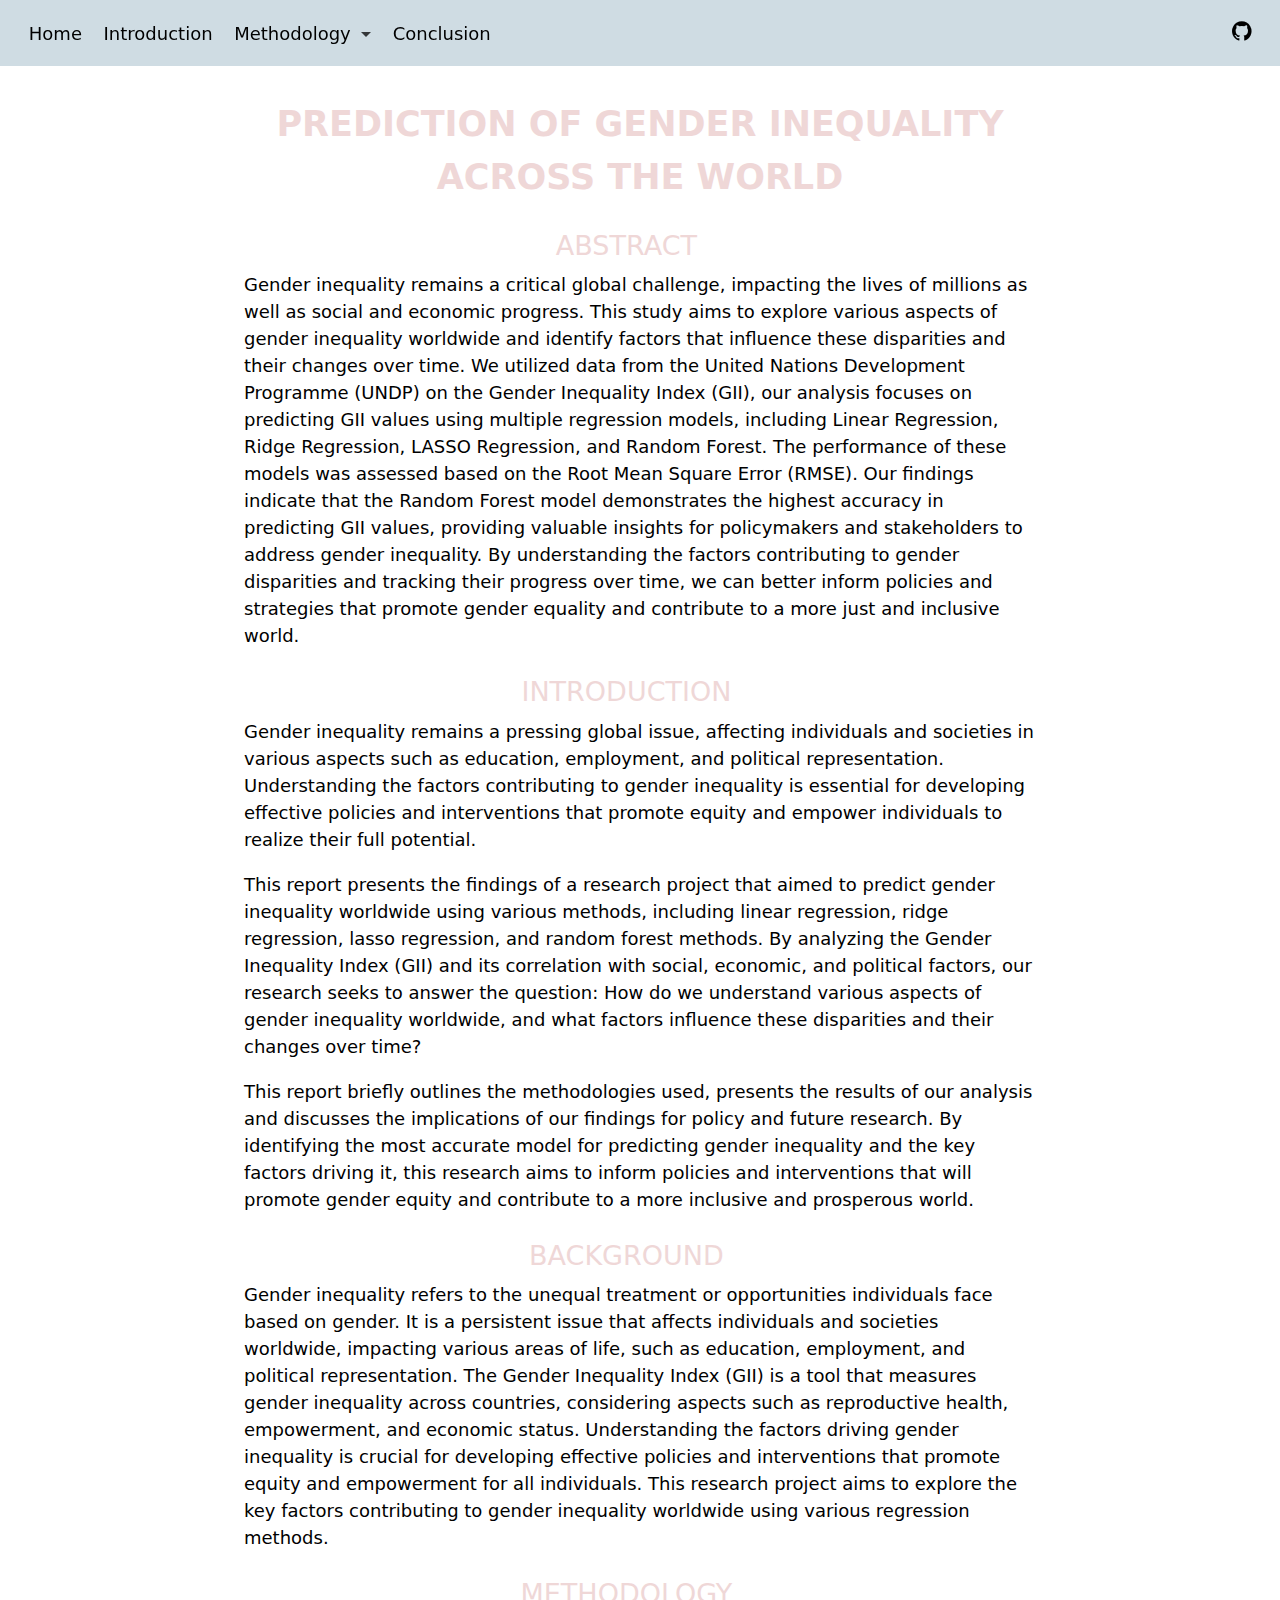
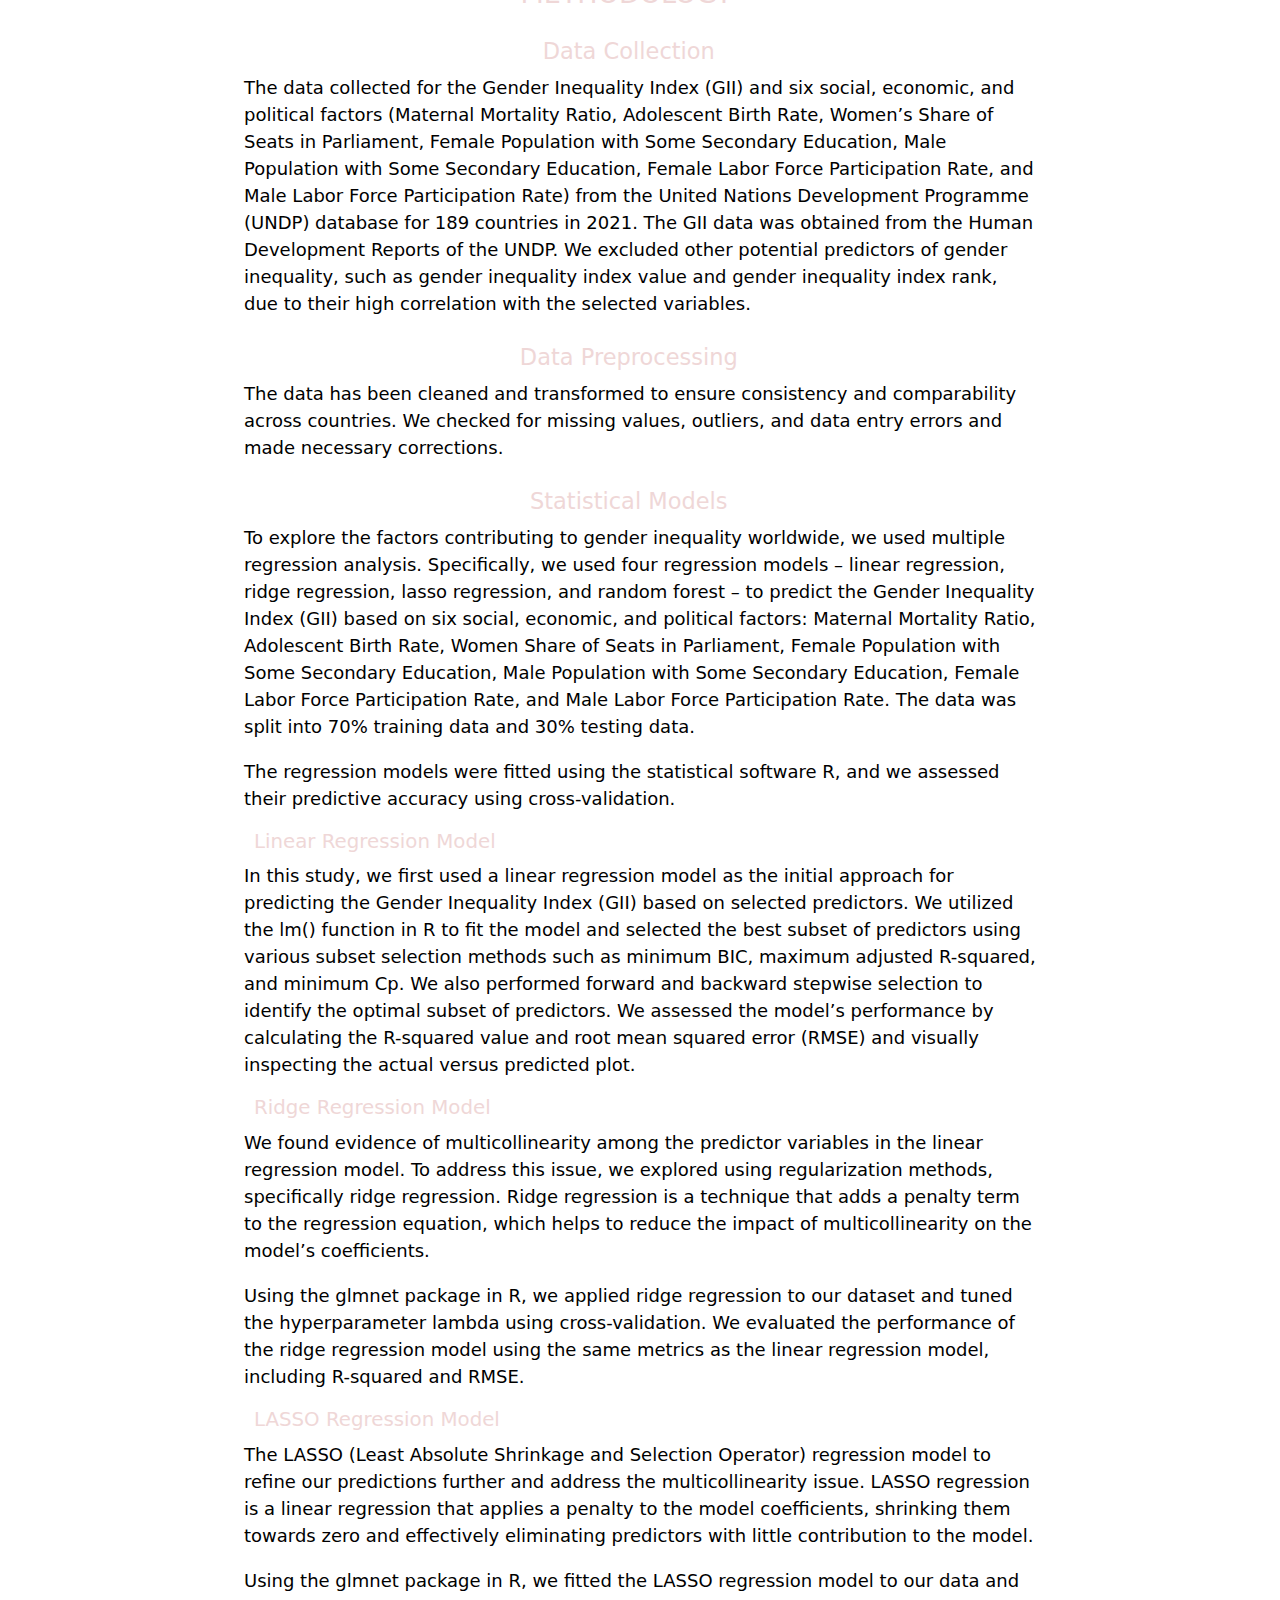
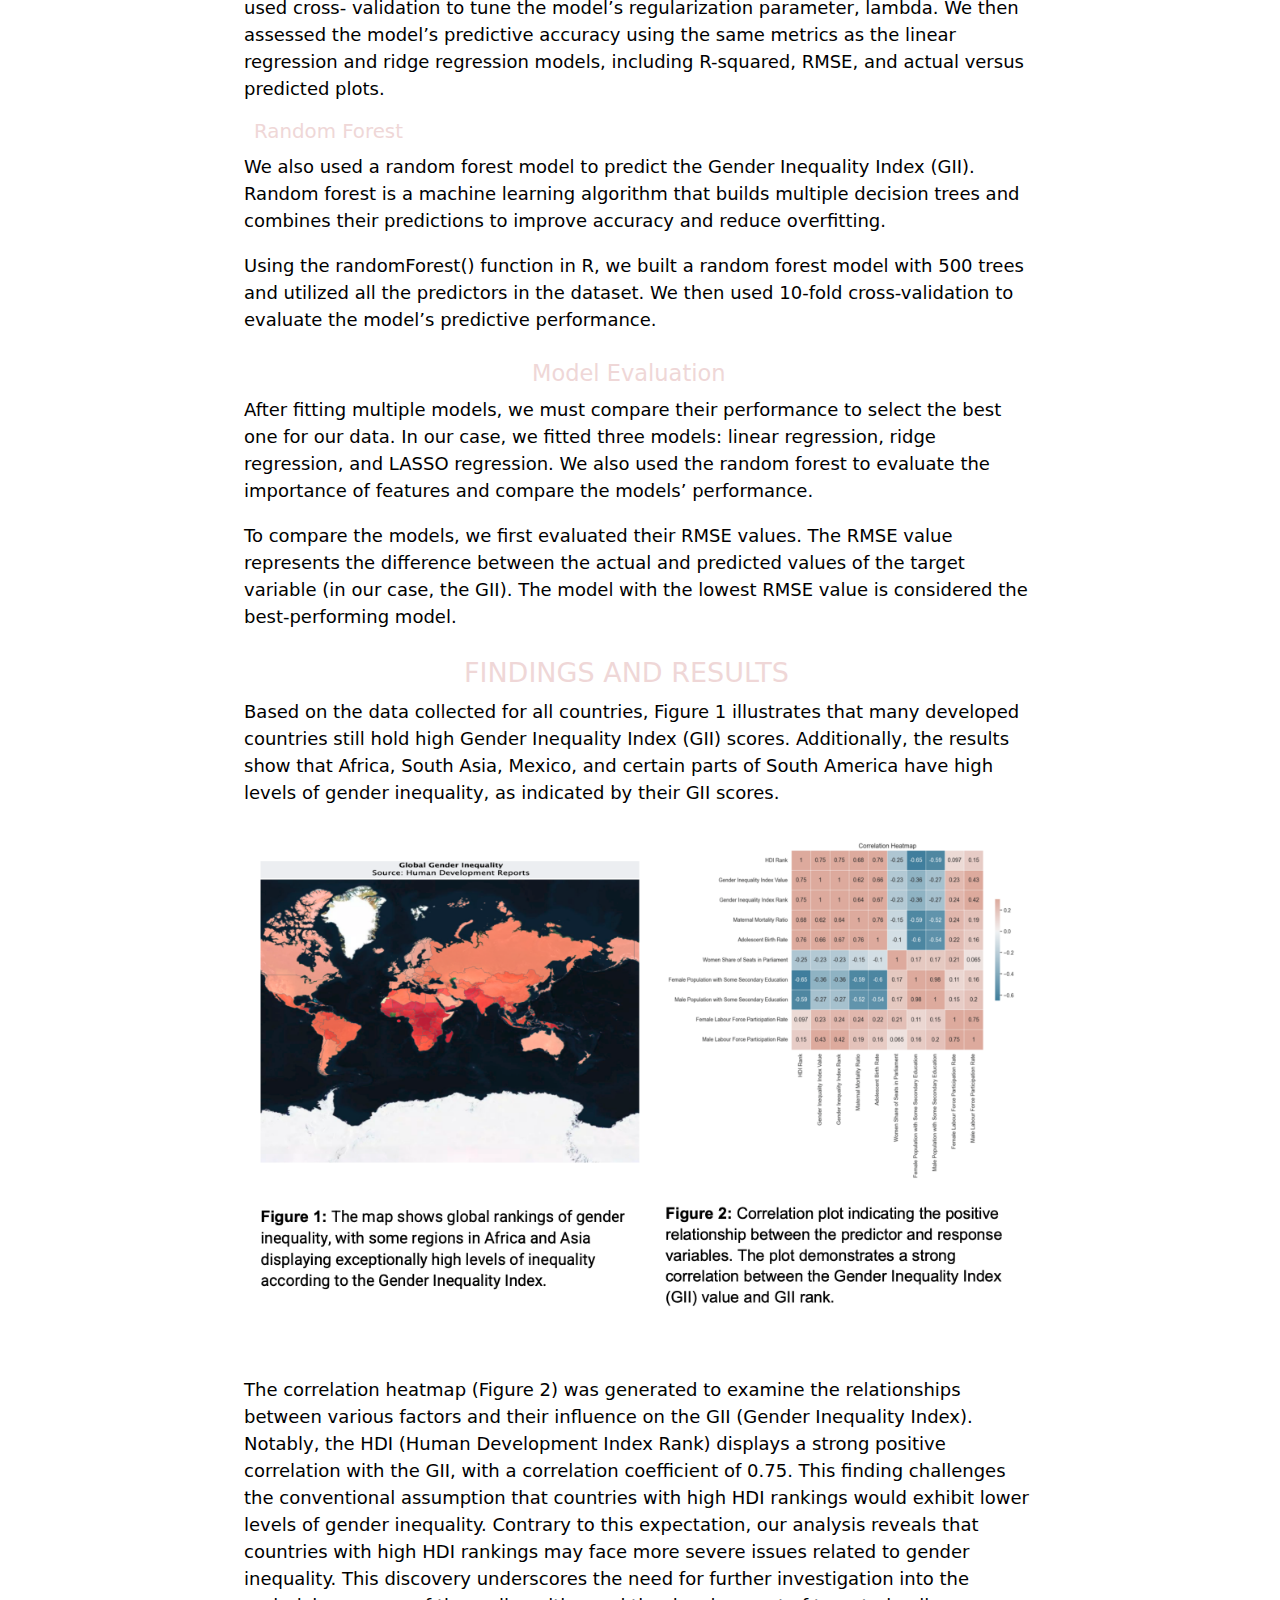
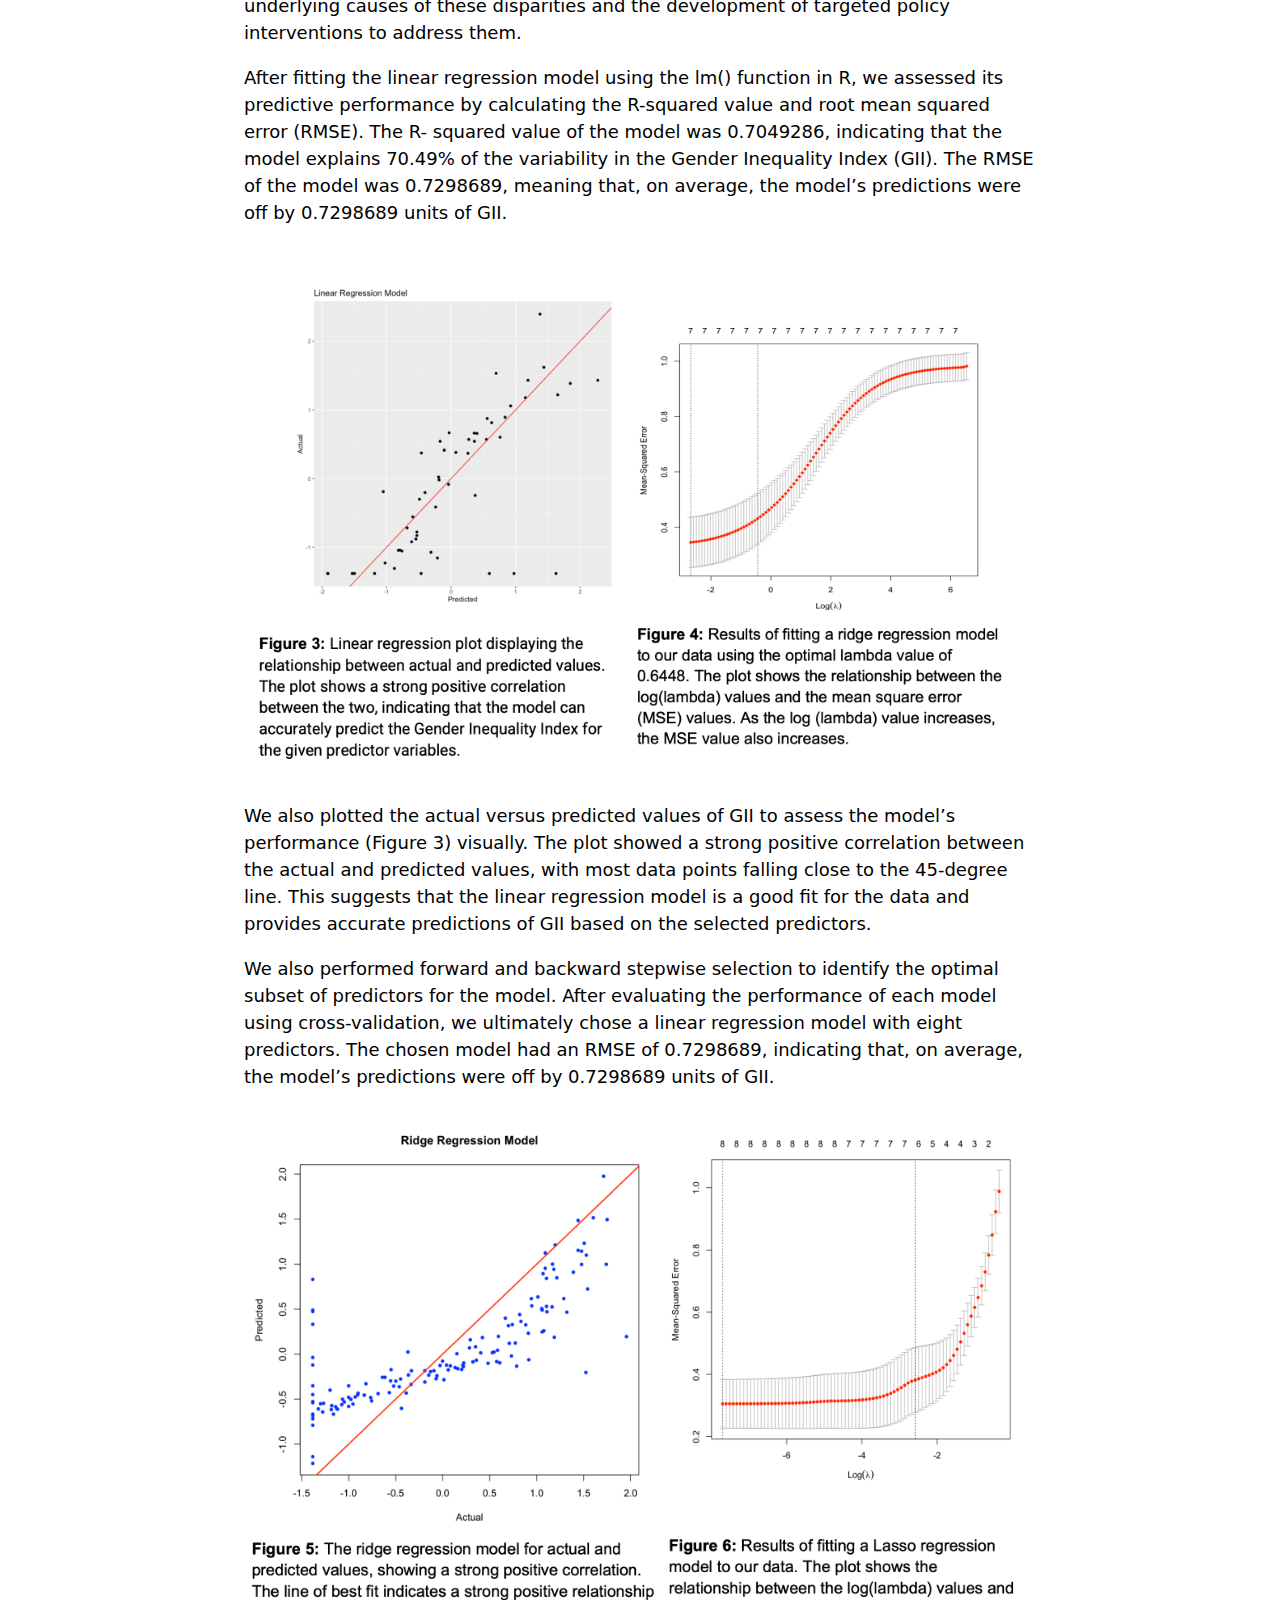
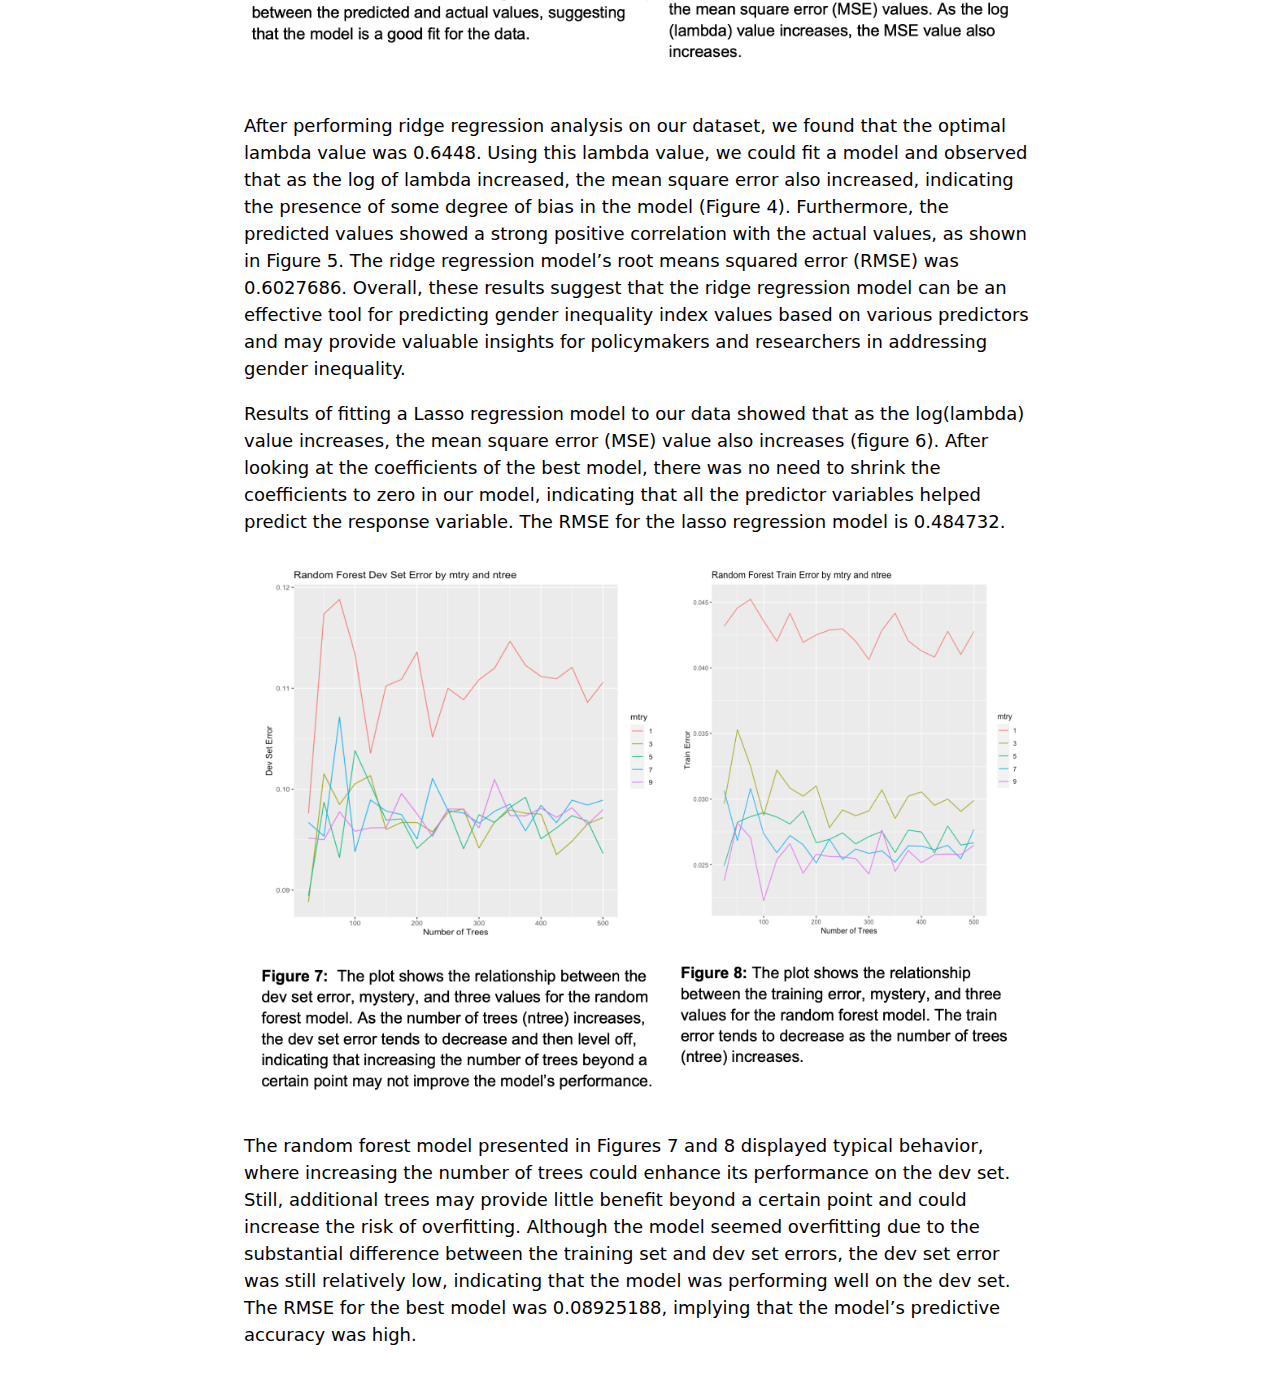
<file: docs/index.html>
<html xmlns="http://www.w3.org/1999/xhtml">    
  <head>      
    <title>Redirect to "https://chaishekar.github.io/Portfolio/"</title>      
    <meta http-equiv="refresh" content="0;URL='gender.html'" />    
  </head>    
  <body> 
  </body>  
</html>
</file>
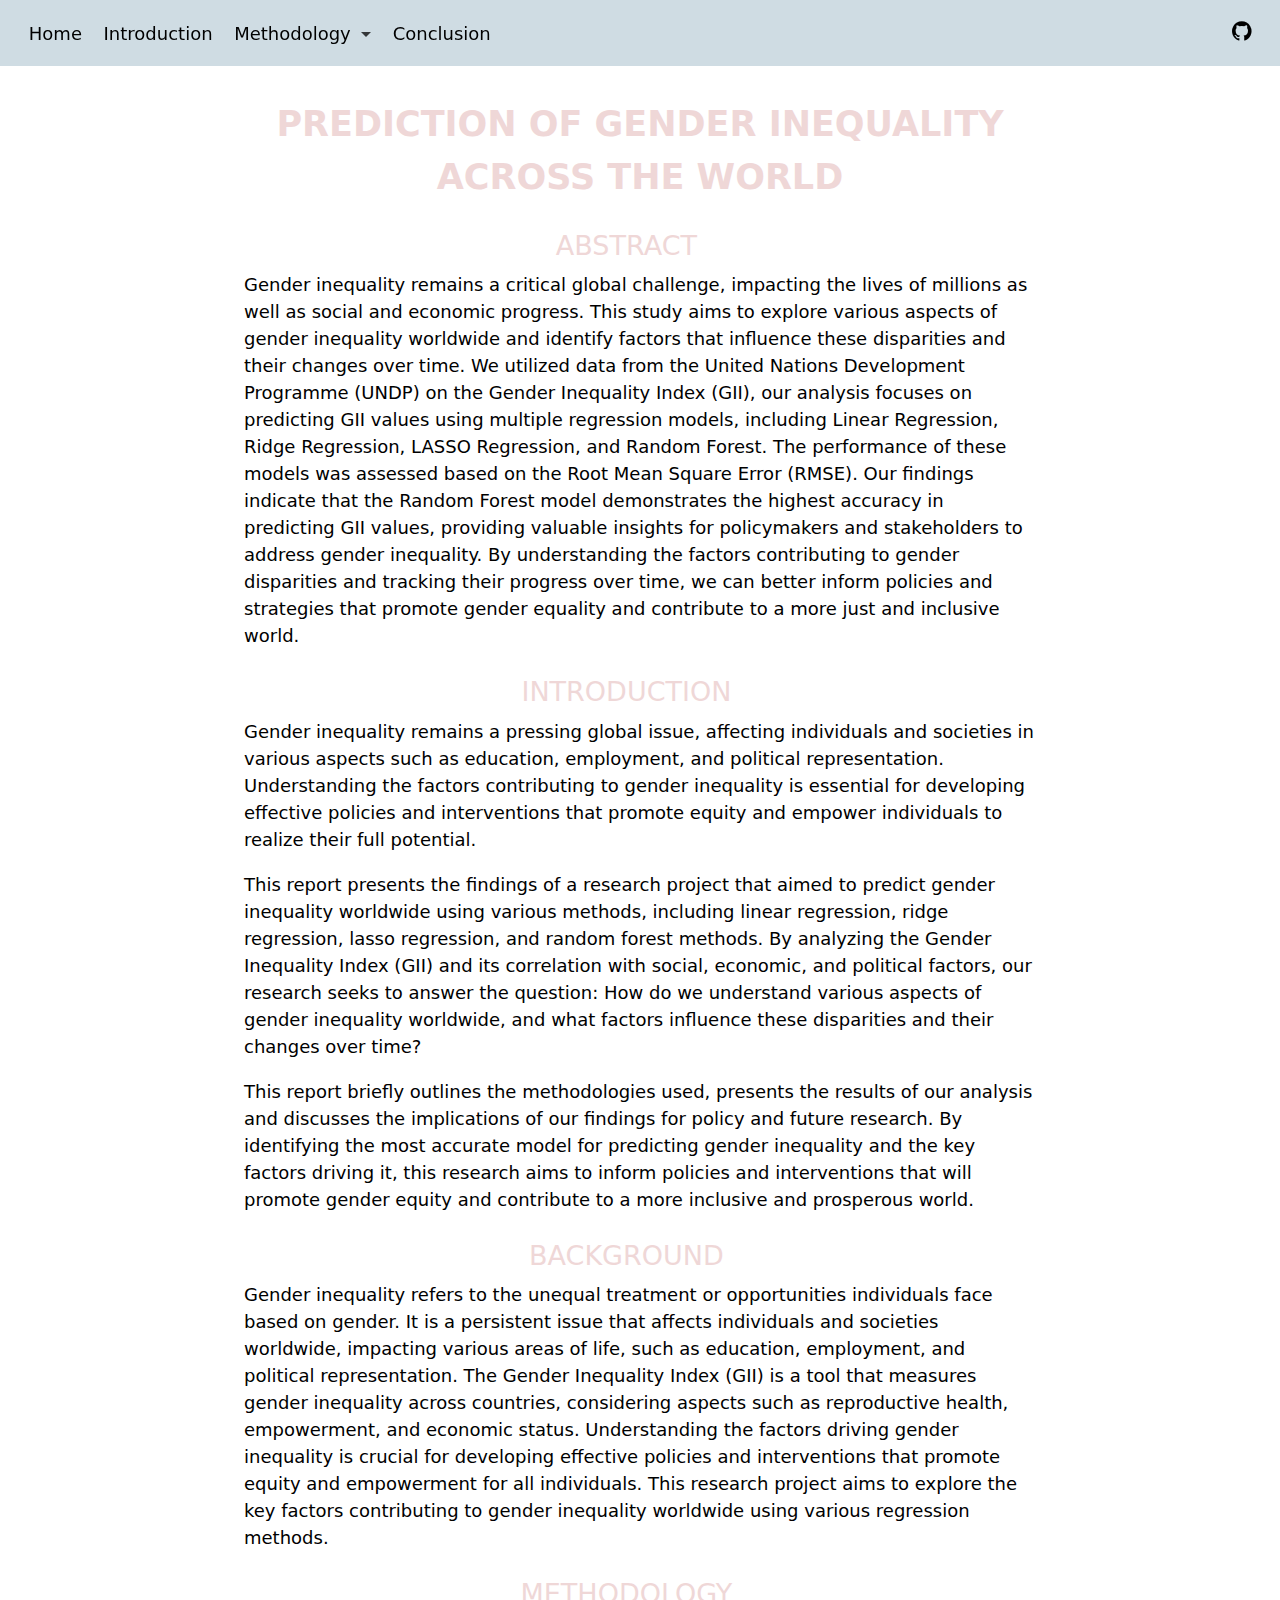
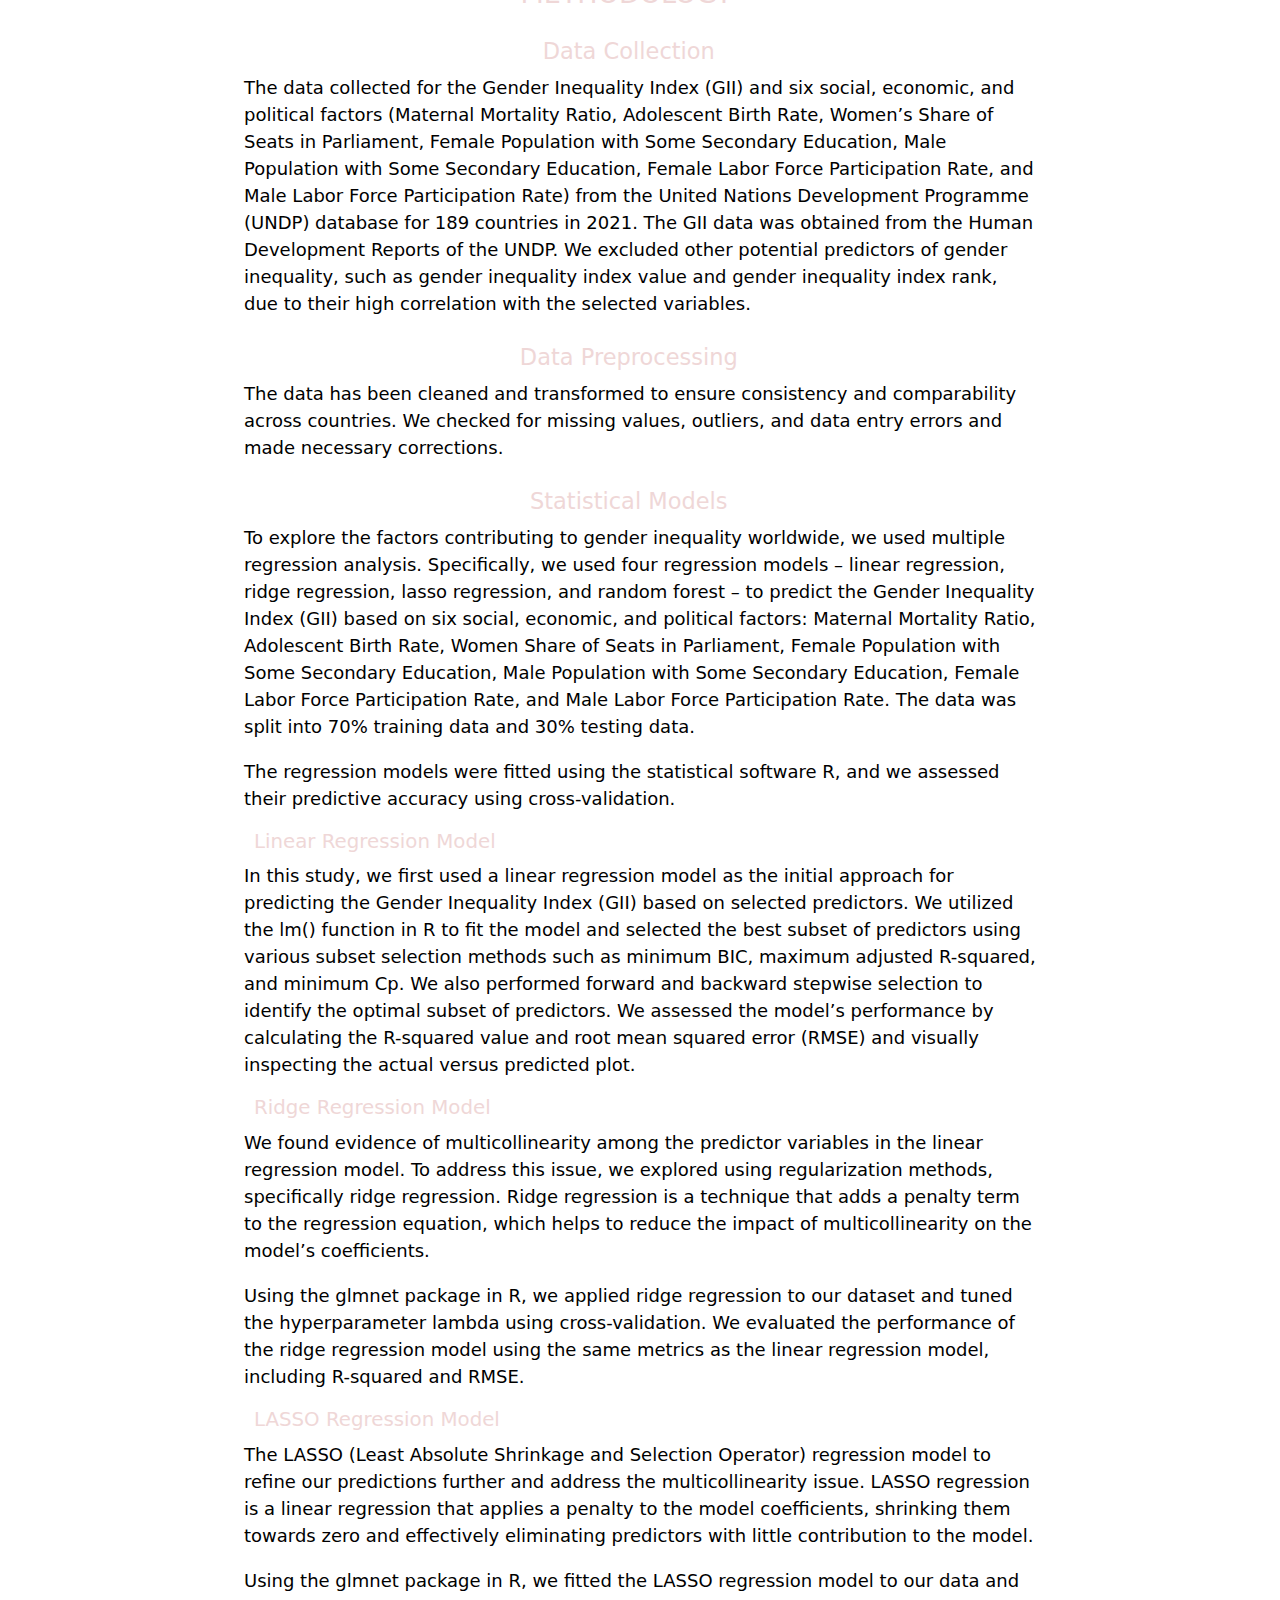
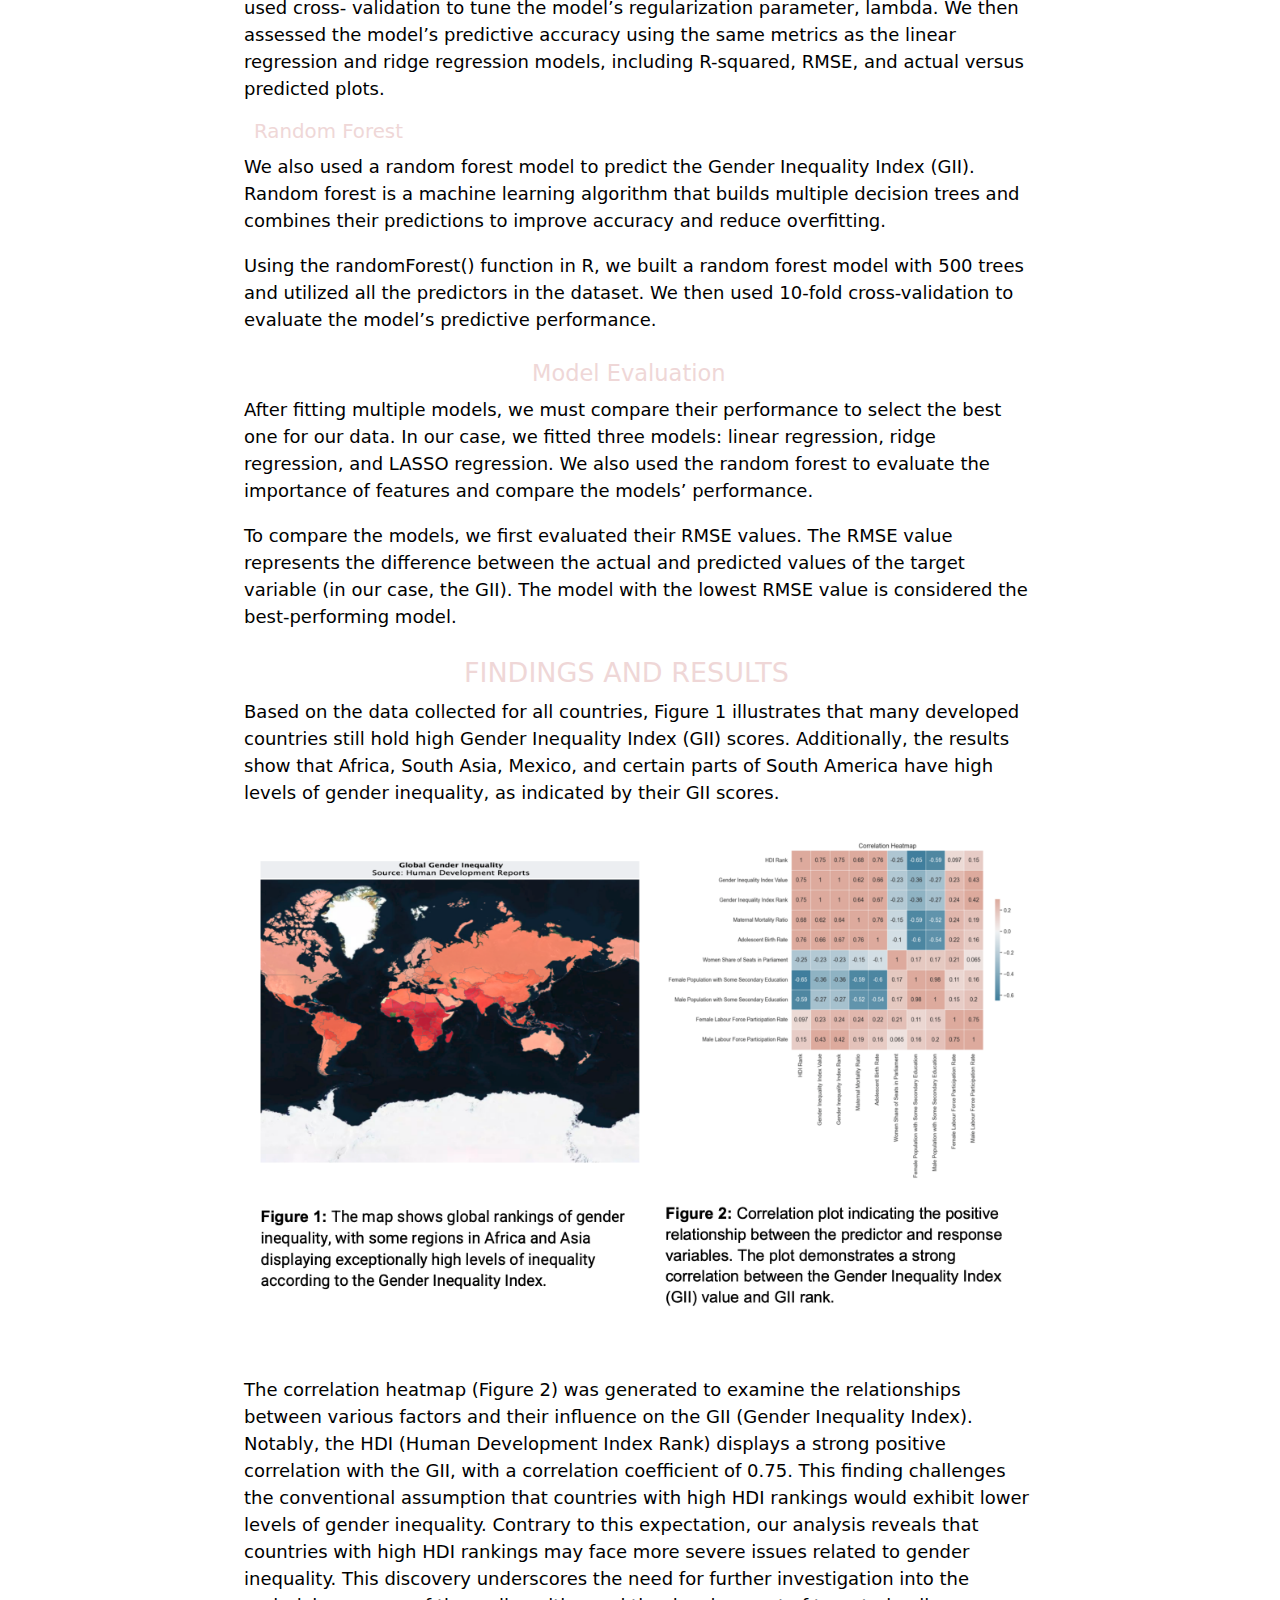
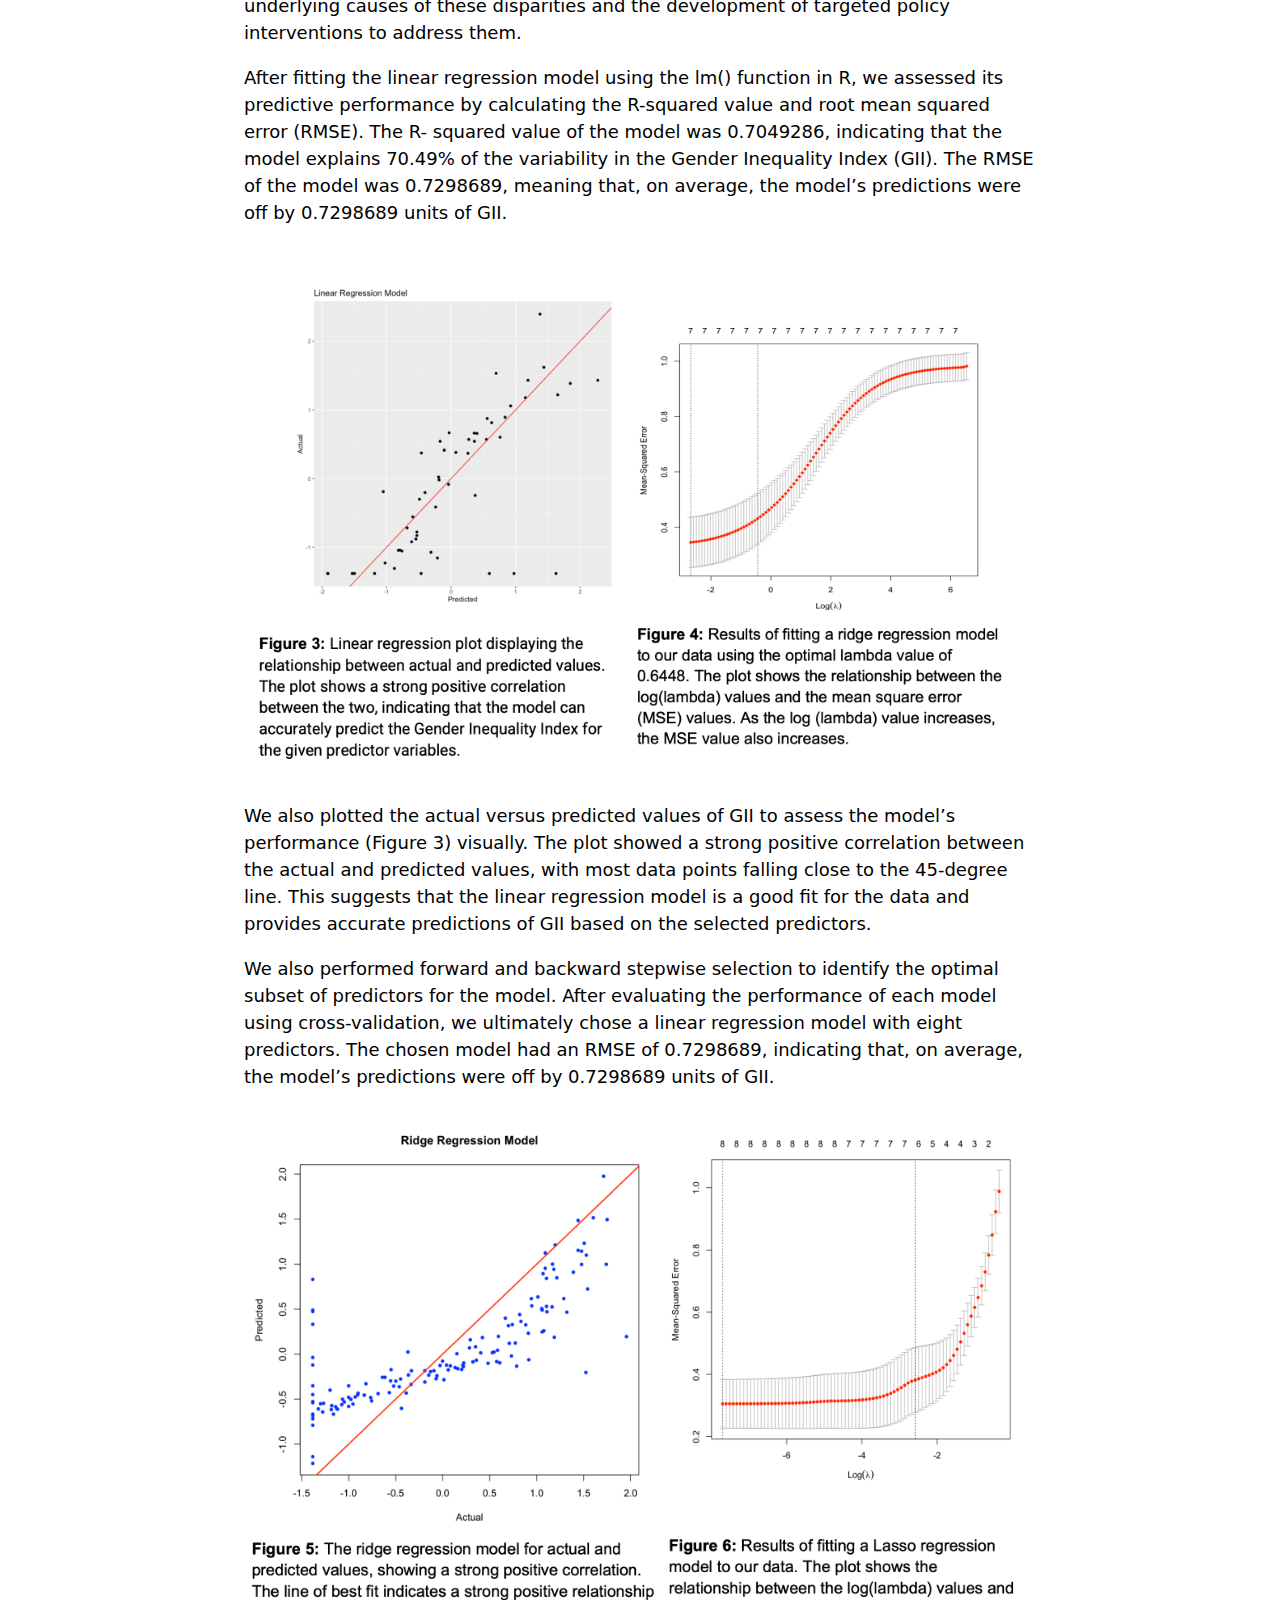
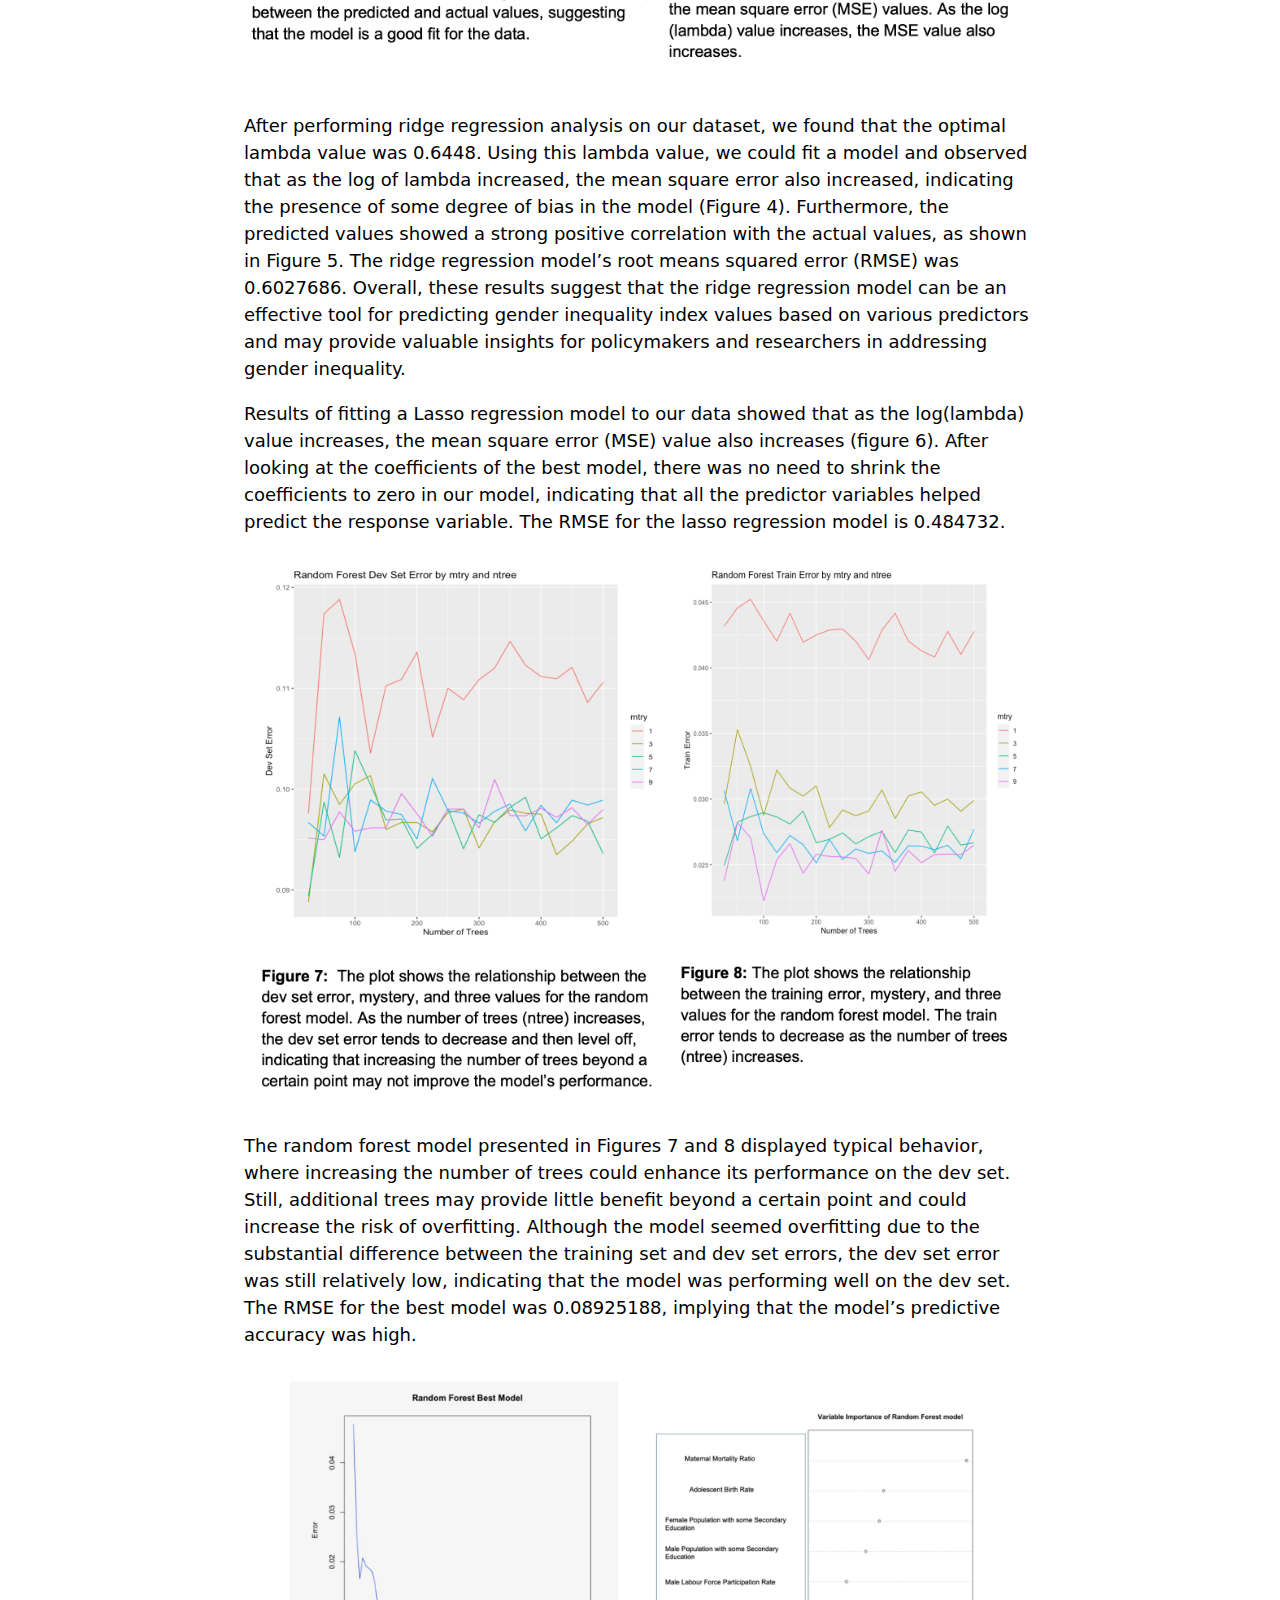
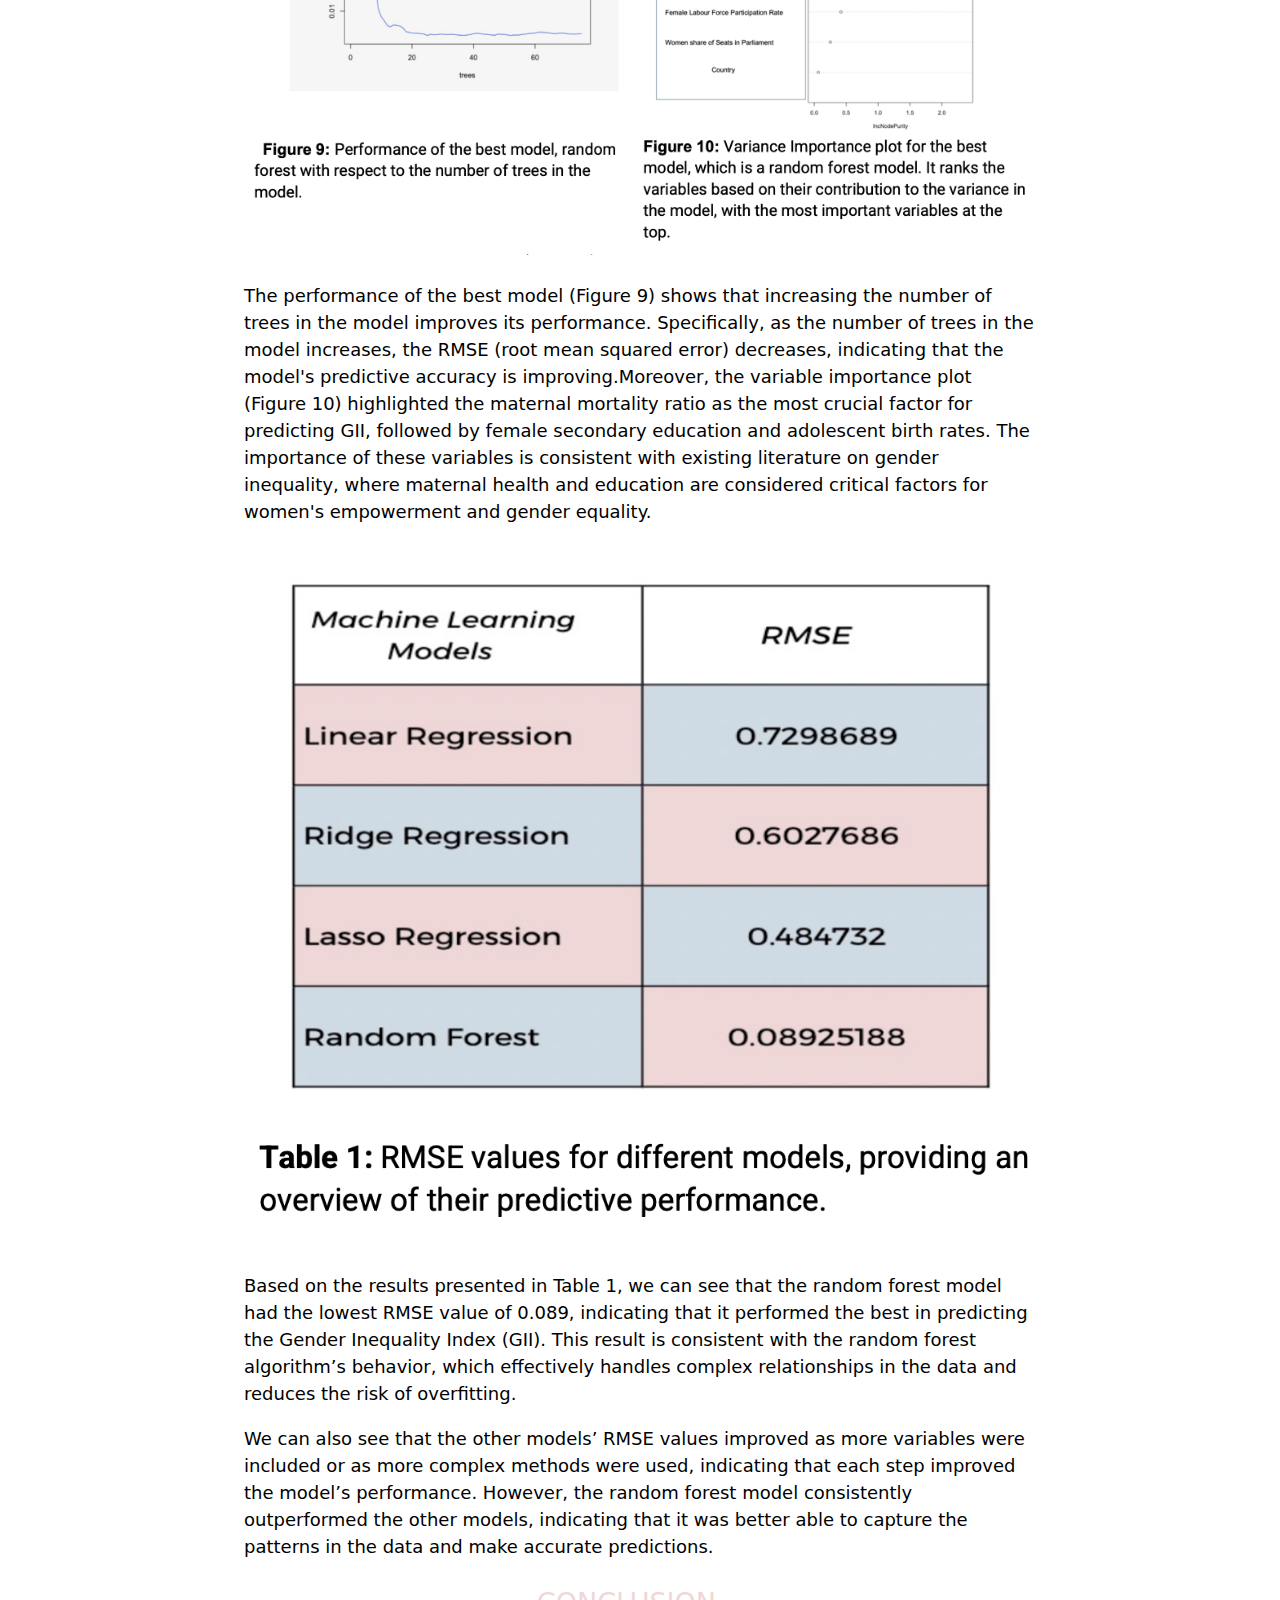
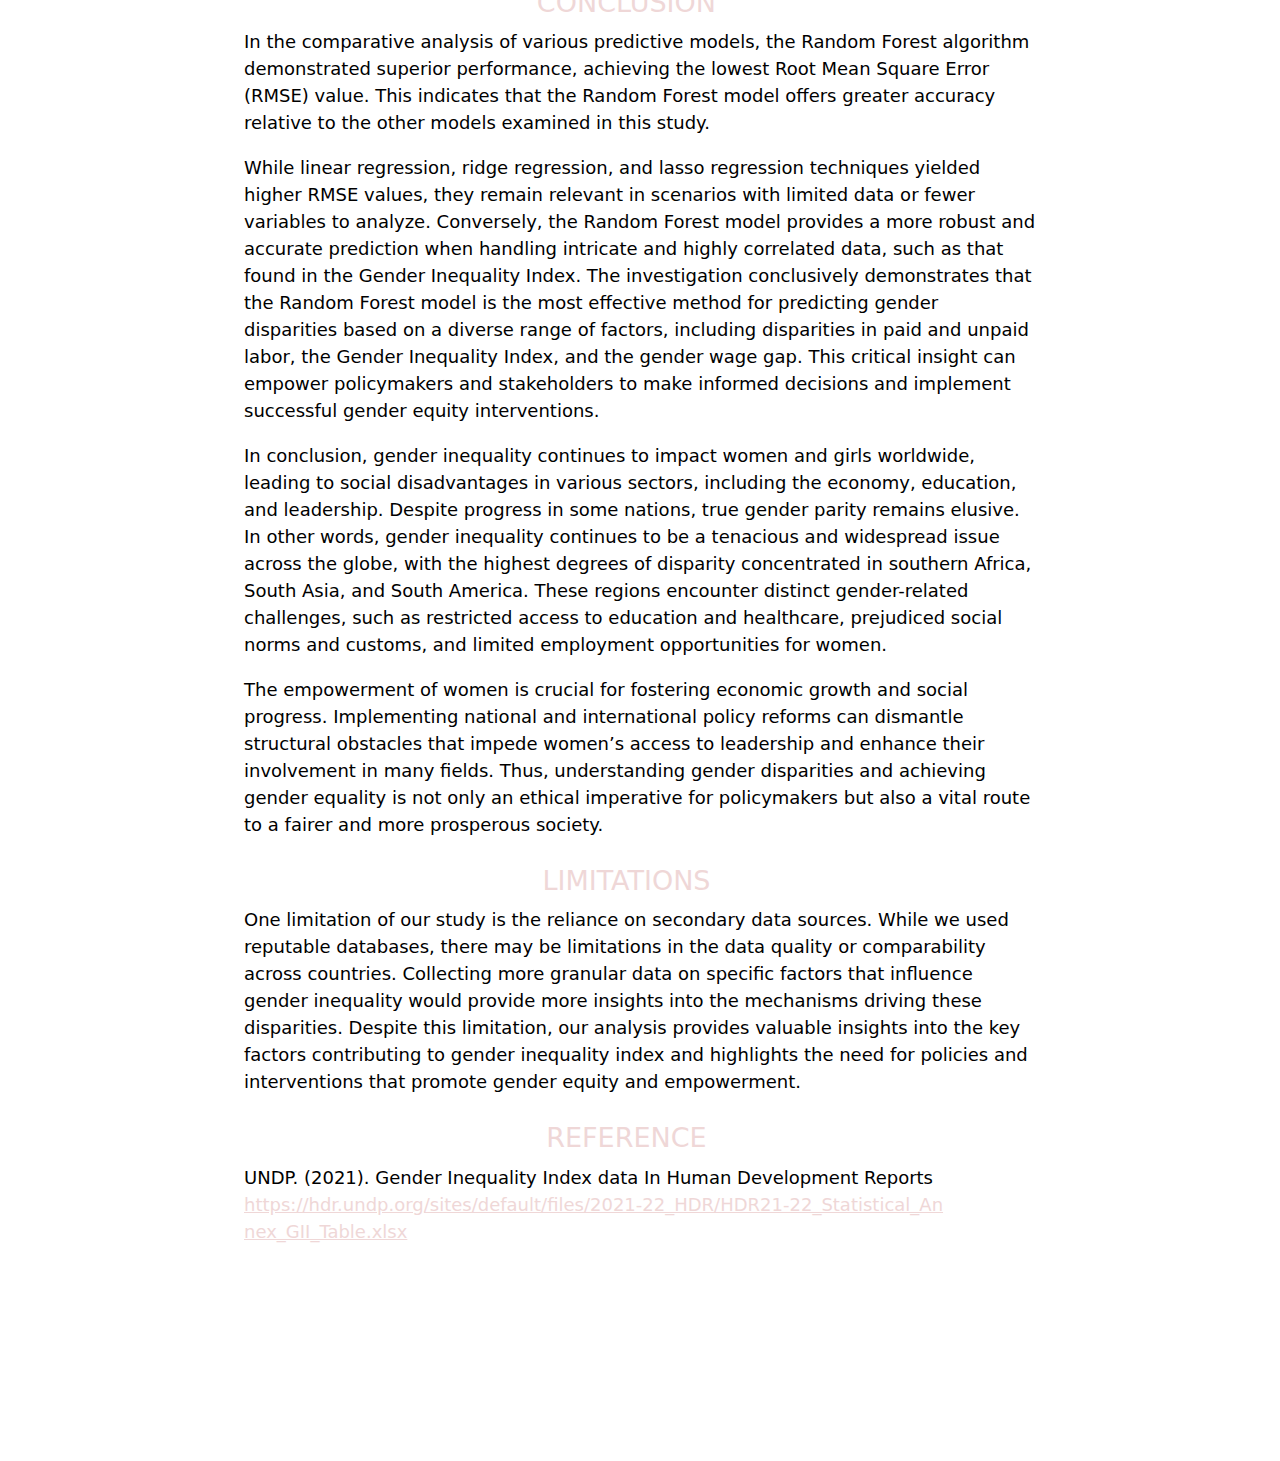
<file: docs/gender.html>
<!DOCTYPE html>
<html xmlns="http://www.w3.org/1999/xhtml" lang="en" xml:lang="en"><head>

<meta charset="utf-8">
<meta name="generator" content="quarto-1.2.335">

<meta name="viewport" content="width=device-width, initial-scale=1.0, user-scalable=yes">


<title>gender</title>
<style>
code{white-space: pre-wrap;}
span.smallcaps{font-variant: small-caps;}
div.columns{display: flex; gap: min(4vw, 1.5em);}
div.column{flex: auto; overflow-x: auto;}
div.hanging-indent{margin-left: 1.5em; text-indent: -1.5em;}
ul.task-list{list-style: none;}
ul.task-list li input[type="checkbox"] {
  width: 0.8em;
  margin: 0 0.8em 0.2em -1.6em;
  vertical-align: middle;
}
</style>


<script src="site_libs/quarto-nav/quarto-nav.js"></script>
<script src="site_libs/clipboard/clipboard.min.js"></script>
<script src="site_libs/quarto-html/quarto.js"></script>
<script src="site_libs/quarto-html/popper.min.js"></script>
<script src="site_libs/quarto-html/tippy.umd.min.js"></script>
<script src="site_libs/quarto-html/anchor.min.js"></script>
<link href="site_libs/quarto-html/tippy.css" rel="stylesheet">
<link href="site_libs/quarto-html/quarto-syntax-highlighting.css" rel="stylesheet" id="quarto-text-highlighting-styles">
<script src="site_libs/bootstrap/bootstrap.min.js"></script>
<link href="site_libs/bootstrap/bootstrap-icons.css" rel="stylesheet">
<link href="site_libs/bootstrap/bootstrap.min.css" rel="stylesheet" id="quarto-bootstrap" data-mode="light">
<script id="quarto-search-options" type="application/json">{
  "language": {
    "search-no-results-text": "No results",
    "search-matching-documents-text": "matching documents",
    "search-copy-link-title": "Copy link to search",
    "search-hide-matches-text": "Hide additional matches",
    "search-more-match-text": "more match in this document",
    "search-more-matches-text": "more matches in this document",
    "search-clear-button-title": "Clear",
    "search-detached-cancel-button-title": "Cancel",
    "search-submit-button-title": "Submit"
  }
}</script>


</head>

<body class="nav-fixed fullcontent">

<div id="quarto-search-results"></div>
  <header id="quarto-header" class="headroom fixed-top">
    <nav class="navbar navbar-expand-lg navbar-dark ">
      <div class="navbar-container container-fluid">
          <button class="navbar-toggler" type="button" data-bs-toggle="collapse" data-bs-target="#navbarCollapse" aria-controls="navbarCollapse" aria-expanded="false" aria-label="Toggle navigation" onclick="if (window.quartoToggleHeadroom) { window.quartoToggleHeadroom(); }">
  <span class="navbar-toggler-icon"></span>
</button>
          <div class="collapse navbar-collapse" id="navbarCollapse">
            <ul class="navbar-nav navbar-nav-scroll me-auto">
  <li class="nav-item">
    <a class="nav-link" href="https://chaishekar.github.io/Portfolio/">
 <span class="menu-text">Home</span></a>
  </li>  
  <li class="nav-item">
    <a class="nav-link" href="./gender.html#intro">
 <span class="menu-text">Introduction</span></a>
  </li>  
  <li class="nav-item dropdown ">
    <a class="nav-link dropdown-toggle" href="#" id="nav-menu-methodology" role="button" data-bs-toggle="dropdown" aria-expanded="false">
 <span class="menu-text">Methodology</span>
    </a>
    <ul class="dropdown-menu" aria-labelledby="nav-menu-methodology">    
        <li>
    <a class="dropdown-item" href="./gender.html#data">
 <span class="dropdown-text">Data</span></a>
  </li>  
        <li>
    <a class="dropdown-item" href="./gender.html#models">
 <span class="dropdown-text">Models</span></a>
  </li>  
        <li>
    <a class="dropdown-item" href="./gender.html#results">
 <span class="dropdown-text">Results</span></a>
  </li>  
    </ul>
  </li>
  <li class="nav-item">
    <a class="nav-link" href="./gender.html#conclusion">
 <span class="menu-text">Conclusion</span></a>
  </li>  
</ul>
            <ul class="navbar-nav navbar-nav-scroll ms-auto">
  <li class="nav-item compact">
    <a class="nav-link" href="https://github.com/chaishekar/Gender-Inequality-Across-the-World"><i class="bi bi-github" role="img">
</i> 
 <span class="menu-text"></span></a>
  </li>  
</ul>
          </div> <!-- /navcollapse -->
      </div> <!-- /container-fluid -->
    </nav>
</header>
<!-- content -->
<div id="quarto-content" class="quarto-container page-columns page-rows-contents page-layout-article page-navbar">
<!-- sidebar -->
<!-- margin-sidebar -->
    
<!-- main -->
<main class="content" id="quarto-document-content">



<div style="text-align: center;">
<p><b style="font-size: 35px; color: #efd7d7;">PREDICTION OF GENDER INEQUALITY ACROSS THE WORLD</b></p>
</div>
<section id="intro" class="level3">
<h3 class="anchored" data-anchor-id="intro">ABSTRACT</h3>
<p>Gender inequality remains a critical global challenge, impacting the lives of millions as well as social and economic progress. This study aims to explore various aspects of gender inequality worldwide and identify factors that influence these disparities and their changes over time. We utilized data from the United Nations Development Programme (UNDP) on the Gender Inequality Index (GII), our analysis focuses on predicting GII values using multiple regression models, including Linear Regression, Ridge Regression, LASSO Regression, and Random Forest. The performance of these models was assessed based on the Root Mean Square Error (RMSE). Our findings indicate that the Random Forest model demonstrates the highest accuracy in predicting GII values, providing valuable insights for policymakers and stakeholders to address gender inequality. By understanding the factors contributing to gender disparities and tracking their progress over time, we can better inform policies and strategies that promote gender equality and contribute to a more just and inclusive world.</p>
</section>
<section id="introduction" class="level3">
<h3 class="anchored" data-anchor-id="introduction">INTRODUCTION</h3>
<p>Gender inequality remains a pressing global issue, affecting individuals and societies in various aspects such as education, employment, and political representation. Understanding the factors contributing to gender inequality is essential for developing effective policies and interventions that promote equity and empower individuals to realize their full potential.</p>
<p>This report presents the findings of a research project that aimed to predict gender inequality worldwide using various methods, including linear regression, ridge regression, lasso regression, and random forest methods. By analyzing the Gender Inequality Index (GII) and its correlation with social, economic, and political factors, our research seeks to answer the question: How do we understand various aspects of gender inequality worldwide, and what factors influence these disparities and their changes over time?</p>
<p>This report briefly outlines the methodologies used, presents the results of our analysis and discusses the implications of our findings for policy and future research. By identifying the most accurate model for predicting gender inequality and the key factors driving it, this research aims to inform policies and interventions that will promote gender equity and contribute to a more inclusive and prosperous world.</p>
</section>
<section id="background" class="level3">
<h3 class="anchored" data-anchor-id="background">BACKGROUND</h3>
<p>Gender inequality refers to the unequal treatment or opportunities individuals face based on gender. It is a persistent issue that affects individuals and societies worldwide, impacting various areas of life, such as education, employment, and political representation. The Gender Inequality Index (GII) is a tool that measures gender inequality across countries, considering aspects such as reproductive health, empowerment, and economic status. Understanding the factors driving gender inequality is crucial for developing effective policies and interventions that promote equity and empowerment for all individuals. This research project aims to explore the key factors contributing to gender inequality worldwide using various regression methods.</p>
</section>
<section id="methodology" class="level3">
<h3 class="anchored" data-anchor-id="methodology">METHODOLOGY</h3>
<section id="data" class="level4">
<h4 class="anchored" data-anchor-id="data">Data Collection</h4>
<p>The data collected for the Gender Inequality Index (GII) and six social, economic, and political factors (Maternal Mortality Ratio, Adolescent Birth Rate, Women’s Share of Seats in Parliament, Female Population with Some Secondary Education, Male Population with Some Secondary Education, Female Labor Force Participation Rate, and Male Labor Force Participation Rate) from the United Nations Development Programme (UNDP) database for 189 countries in 2021. The GII data was obtained from the Human Development Reports of the UNDP. We excluded other potential predictors of gender inequality, such as gender inequality index value and gender inequality index rank, due to their high correlation with the selected variables.</p>
</section>
<section id="data-preprocessing" class="level4">
<h4 class="anchored" data-anchor-id="data-preprocessing">Data Preprocessing</h4>
<p>The data has been cleaned and transformed to ensure consistency and comparability across countries. We checked for missing values, outliers, and data entry errors and made necessary corrections.</p>
</section>
<section id="models" class="level4">
<h4 class="anchored" data-anchor-id="models">Statistical Models</h4>
<p>To explore the factors contributing to gender inequality worldwide, we used multiple regression analysis. Specifically, we used four regression models – linear regression, ridge regression, lasso regression, and random forest – to predict the Gender Inequality Index (GII) based on six social, economic, and political factors: Maternal Mortality Ratio, Adolescent Birth Rate, Women Share of Seats in Parliament, Female Population with Some Secondary Education, Male Population with Some Secondary Education, Female Labor Force Participation Rate, and Male Labor Force Participation Rate. The data was split into 70% training data and 30% testing data.</p>
<p>The regression models were fitted using the statistical software R, and we assessed their predictive accuracy using cross-validation.</p>
<section id="linear-regression-model" class="level5">
<h5 class="anchored" data-anchor-id="linear-regression-model">Linear Regression Model</h5>
<p>In this study, we first used a linear regression model as the initial approach for predicting the Gender Inequality Index (GII) based on selected predictors. We utilized the lm() function in R to fit the model and selected the best subset of predictors using various subset selection methods such as minimum BIC, maximum adjusted R-squared, and minimum Cp. We also performed forward and backward stepwise selection to identify the optimal subset of predictors. We assessed the model’s performance by calculating the R-squared value and root mean squared error (RMSE) and visually inspecting the actual versus predicted plot.</p>
</section>
<section id="ridge-regression-model" class="level5">
<h5 class="anchored" data-anchor-id="ridge-regression-model">Ridge Regression Model</h5>
<p>We found evidence of multicollinearity among the predictor variables in the linear regression model. To address this issue, we explored using regularization methods, specifically ridge regression. Ridge regression is a technique that adds a penalty term to the regression equation, which helps to reduce the impact of multicollinearity on the model’s coefficients.</p>
<p>Using the glmnet package in R, we applied ridge regression to our dataset and tuned the hyperparameter lambda using cross-validation. We evaluated the performance of the ridge regression model using the same metrics as the linear regression model, including R-squared and RMSE.</p>
</section>
<section id="lasso-regression-model" class="level5">
<h5 class="anchored" data-anchor-id="lasso-regression-model">LASSO Regression Model</h5>
<p>The LASSO (Least Absolute Shrinkage and Selection Operator) regression model to refine our predictions further and address the multicollinearity issue. LASSO regression is a linear regression that applies a penalty to the model coefficients, shrinking them towards zero and effectively eliminating predictors with little contribution to the model.</p>
<p>Using the glmnet package in R, we fitted the LASSO regression model to our data and used cross- validation to tune the model’s regularization parameter, lambda. We then assessed the model’s predictive accuracy using the same metrics as the linear regression and ridge regression models, including R-squared, RMSE, and actual versus predicted plots.</p>
</section>
<section id="random-forest" class="level5">
<h5 class="anchored" data-anchor-id="random-forest">Random Forest</h5>
<p>We also used a random forest model to predict the Gender Inequality Index (GII). Random forest is a machine learning algorithm that builds multiple decision trees and combines their predictions to improve accuracy and reduce overfitting.</p>
<p>Using the randomForest() function in R, we built a random forest model with 500 trees and utilized all the predictors in the dataset. We then used 10-fold cross-validation to evaluate the model’s predictive performance.</p>
</section>
</section>
<section id="model-evaluation" class="level4">
<h4 class="anchored" data-anchor-id="model-evaluation">Model Evaluation</h4>
<p>After fitting multiple models, we must compare their performance to select the best one for our data. In our case, we fitted three models: linear regression, ridge regression, and LASSO regression. We also used the random forest to evaluate the importance of features and compare the models’ performance.</p>
<p>To compare the models, we first evaluated their RMSE values. The RMSE value represents the difference between the actual and predicted values of the target variable (in our case, the GII). The model with the lowest RMSE value is considered the best-performing model.</p>
</section>
</section>
<section id="results" class="level3">
<h3 class="anchored" data-anchor-id="results">FINDINGS AND RESULTS</h3>
<p>Based on the data collected for all countries, Figure 1 illustrates that many developed countries still hold high Gender Inequality Index (GII) scores. Additionally, the results show that Africa, South Asia, Mexico, and certain parts of South America have high levels of gender inequality, as indicated by their GII scores.</p>
<div class="quarto-figure quarto-figure-center">
<figure class="figure">
<p><img src="././images/fig28.png" class="img-fluid figure-img"></p>
</figure>
</div>
<p>The correlation heatmap (Figure 2) was generated to examine the relationships between various factors and their influence on the GII (Gender Inequality Index). Notably, the HDI (Human Development Index Rank) displays a strong positive correlation with the GII, with a correlation coefficient of 0.75. This finding challenges the conventional assumption that countries with high HDI rankings would exhibit lower levels of gender inequality. Contrary to this expectation, our analysis reveals that countries with high HDI rankings may face more severe issues related to gender inequality. This discovery underscores the need for further investigation into the underlying causes of these disparities and the development of targeted policy interventions to address them.</p>
<p>After fitting the linear regression model using the lm() function in R, we assessed its predictive performance by calculating the R-squared value and root mean squared error (RMSE). The R- squared value of the model was 0.7049286, indicating that the model explains 70.49% of the variability in the Gender Inequality Index (GII). The RMSE of the model was 0.7298689, meaning that, on average, the model’s predictions were off by 0.7298689 units of GII.</p>
<div class="quarto-figure quarto-figure-center">
<figure class="figure">
<p><img src="./images/fig29.png" class="img-fluid figure-img"></p>
</figure>
</div>
<p>We also plotted the actual versus predicted values of GII to assess the model’s performance (Figure 3) visually. The plot showed a strong positive correlation between the actual and predicted values, with most data points falling close to the 45-degree line. This suggests that the linear regression model is a good fit for the data and provides accurate predictions of GII based on the selected predictors.</p>
<p>We also performed forward and backward stepwise selection to identify the optimal subset of predictors for the model. After evaluating the performance of each model using cross-validation, we ultimately chose a linear regression model with eight predictors. The chosen model had an RMSE of 0.7298689, indicating that, on average, the model’s predictions were off by 0.7298689 units of GII.</p>
<div class="quarto-figure quarto-figure-center">
<figure class="figure">
<p><img src="./images/fig30.png" class="img-fluid figure-img"></p>
</figure>
</div>
<p>After performing ridge regression analysis on our dataset, we found that the optimal lambda value was 0.6448. Using this lambda value, we could fit a model and observed that as the log of lambda increased, the mean square error also increased, indicating the presence of some degree of bias in the model (Figure 4). Furthermore, the predicted values showed a strong positive correlation with the actual values, as shown in Figure 5. The ridge regression model’s root means squared error (RMSE) was 0.6027686. Overall, these results suggest that the ridge regression model can be an effective tool for predicting gender inequality index values based on various predictors and may provide valuable insights for policymakers and researchers in addressing gender inequality.</p>
<p>Results of fitting a Lasso regression model to our data showed that as the log(lambda) value increases, the mean square error (MSE) value also increases (figure 6). After looking at the coefficients of the best model, there was no need to shrink the coefficients to zero in our model, indicating that all the predictor variables helped predict the response variable. The RMSE for the lasso regression model is 0.484732.</p>
<div class="quarto-figure quarto-figure-center">
<figure class="figure">
<p><img src="./images/fig31.png" class="img-fluid figure-img"></p>
</figure>
</div>
<p>The random forest model presented in Figures 7 and 8 displayed typical behavior, where increasing the number of trees could enhance its performance on the dev set. Still, additional trees may provide little benefit beyond a certain point and could increase the risk of overfitting. Although the model seemed overfitting due to the substantial difference between the training set and dev set errors, the dev set error was still relatively low, indicating that the model was performing well on the dev set. The RMSE for the best model was 0.08925188, implying that the model’s predictive accuracy was high.</p>
<div class="quarto-figure quarto-figure-center">
<figure class="figure">
<p><img src="./images/fig32.png" class="img-fluid figure-img"></p>
</figure>
</div>
<p>The performance of the best model (Figure 9) shows that increasing the number of trees in the model improves its performance. Specifically, as the number of trees in the model increases, the RMSE (root mean squared error) decreases, indicating that the model's predictive accuracy is improving.Moreover, the variable importance plot (Figure 10) highlighted the maternal mortality ratio as the most crucial factor for predicting GII, followed by female secondary education and adolescent birth rates. The importance of these variables is consistent with existing literature on gender inequality, where maternal health and education are considered critical factors for women's empowerment and gender equality.</p>
<p><img src="./images/fig33.png" class="img-fluid"></p>
<p>Based on the results presented in Table 1, we can see that the random forest model had the lowest RMSE value of 0.089, indicating that it performed the best in predicting the Gender Inequality Index (GII). This result is consistent with the random forest algorithm’s behavior, which effectively handles complex relationships in the data and reduces the risk of overfitting.</p>
<p>We can also see that the other models’ RMSE values improved as more variables were included or as more complex methods were used, indicating that each step improved the model’s performance. However, the random forest model consistently outperformed the other models, indicating that it was better able to capture the patterns in the data and make accurate predictions.</p>
</section>
<section id="conclusion" class="level3">
<h3 class="anchored" data-anchor-id="conclusion">CONCLUSION</h3>
<p>In the comparative analysis of various predictive models, the Random Forest algorithm demonstrated superior performance, achieving the lowest Root Mean Square Error (RMSE) value. This indicates that the Random Forest model offers greater accuracy relative to the other models examined in this study.</p>
<p>While linear regression, ridge regression, and lasso regression techniques yielded higher RMSE values, they remain relevant in scenarios with limited data or fewer variables to analyze. Conversely, the Random Forest model provides a more robust and accurate prediction when handling intricate and highly correlated data, such as that found in the Gender Inequality Index. The investigation conclusively demonstrates that the Random Forest model is the most effective method for predicting gender disparities based on a diverse range of factors, including disparities in paid and unpaid labor, the Gender Inequality Index, and the gender wage gap. This critical insight can empower policymakers and stakeholders to make informed decisions and implement successful gender equity interventions.</p>
<p>In conclusion, gender inequality continues to impact women and girls worldwide, leading to social disadvantages in various sectors, including the economy, education, and leadership. Despite progress in some nations, true gender parity remains elusive. In other words, gender inequality continues to be a tenacious and widespread issue across the globe, with the highest degrees of disparity concentrated in southern Africa, South Asia, and South America. These regions encounter distinct gender-related challenges, such as restricted access to education and healthcare, prejudiced social norms and customs, and limited employment opportunities for women.</p>
<p>The empowerment of women is crucial for fostering economic growth and social progress. Implementing national and international policy reforms can dismantle structural obstacles that impede women’s access to leadership and enhance their involvement in many fields. Thus, understanding gender disparities and achieving gender equality is not only an ethical imperative for policymakers but also a vital route to a fairer and more prosperous society.</p>
</section>
<section id="limitations" class="level3">
<h3 class="anchored" data-anchor-id="limitations">LIMITATIONS</h3>
<p>One limitation of our study is the reliance on secondary data sources. While we used reputable databases, there may be limitations in the data quality or comparability across countries. Collecting more granular data on specific factors that influence gender inequality would provide more insights into the mechanisms driving these disparities. Despite this limitation, our analysis provides valuable insights into the key factors contributing to gender inequality index and highlights the need for policies and interventions that promote gender equity and empowerment.</p>
</section>
<section id="reference" class="level3">
<h3 class="anchored" data-anchor-id="reference">REFERENCE</h3>
<p>UNDP. (2021). Gender Inequality Index data In Human Development Reports <a href="https://hdr.undp.org/sites/default/files/2021-22_HDR/HDR21-22_Statistical_An%20nex_GII_Table.xlsx">https://hdr.undp.org/sites/default/files/2021-22_HDR/HDR21-22_Statistical_An nex_GII_Table.xlsx</a></p>


</section>

</main> <!-- /main -->
<script id="quarto-html-after-body" type="application/javascript">
window.document.addEventListener("DOMContentLoaded", function (event) {
  const toggleBodyColorMode = (bsSheetEl) => {
    const mode = bsSheetEl.getAttribute("data-mode");
    const bodyEl = window.document.querySelector("body");
    if (mode === "dark") {
      bodyEl.classList.add("quarto-dark");
      bodyEl.classList.remove("quarto-light");
    } else {
      bodyEl.classList.add("quarto-light");
      bodyEl.classList.remove("quarto-dark");
    }
  }
  const toggleBodyColorPrimary = () => {
    const bsSheetEl = window.document.querySelector("link#quarto-bootstrap");
    if (bsSheetEl) {
      toggleBodyColorMode(bsSheetEl);
    }
  }
  toggleBodyColorPrimary();  
  const icon = "";
  const anchorJS = new window.AnchorJS();
  anchorJS.options = {
    placement: 'right',
    icon: icon
  };
  anchorJS.add('.anchored');
  const clipboard = new window.ClipboardJS('.code-copy-button', {
    target: function(trigger) {
      return trigger.previousElementSibling;
    }
  });
  clipboard.on('success', function(e) {
    // button target
    const button = e.trigger;
    // don't keep focus
    button.blur();
    // flash "checked"
    button.classList.add('code-copy-button-checked');
    var currentTitle = button.getAttribute("title");
    button.setAttribute("title", "Copied!");
    let tooltip;
    if (window.bootstrap) {
      button.setAttribute("data-bs-toggle", "tooltip");
      button.setAttribute("data-bs-placement", "left");
      button.setAttribute("data-bs-title", "Copied!");
      tooltip = new bootstrap.Tooltip(button, 
        { trigger: "manual", 
          customClass: "code-copy-button-tooltip",
          offset: [0, -8]});
      tooltip.show();    
    }
    setTimeout(function() {
      if (tooltip) {
        tooltip.hide();
        button.removeAttribute("data-bs-title");
        button.removeAttribute("data-bs-toggle");
        button.removeAttribute("data-bs-placement");
      }
      button.setAttribute("title", currentTitle);
      button.classList.remove('code-copy-button-checked');
    }, 1000);
    // clear code selection
    e.clearSelection();
  });
  function tippyHover(el, contentFn) {
    const config = {
      allowHTML: true,
      content: contentFn,
      maxWidth: 500,
      delay: 100,
      arrow: false,
      appendTo: function(el) {
          return el.parentElement;
      },
      interactive: true,
      interactiveBorder: 10,
      theme: 'quarto',
      placement: 'bottom-start'
    };
    window.tippy(el, config); 
  }
  const noterefs = window.document.querySelectorAll('a[role="doc-noteref"]');
  for (var i=0; i<noterefs.length; i++) {
    const ref = noterefs[i];
    tippyHover(ref, function() {
      // use id or data attribute instead here
      let href = ref.getAttribute('data-footnote-href') || ref.getAttribute('href');
      try { href = new URL(href).hash; } catch {}
      const id = href.replace(/^#\/?/, "");
      const note = window.document.getElementById(id);
      return note.innerHTML;
    });
  }
  const findCites = (el) => {
    const parentEl = el.parentElement;
    if (parentEl) {
      const cites = parentEl.dataset.cites;
      if (cites) {
        return {
          el,
          cites: cites.split(' ')
        };
      } else {
        return findCites(el.parentElement)
      }
    } else {
      return undefined;
    }
  };
  var bibliorefs = window.document.querySelectorAll('a[role="doc-biblioref"]');
  for (var i=0; i<bibliorefs.length; i++) {
    const ref = bibliorefs[i];
    const citeInfo = findCites(ref);
    if (citeInfo) {
      tippyHover(citeInfo.el, function() {
        var popup = window.document.createElement('div');
        citeInfo.cites.forEach(function(cite) {
          var citeDiv = window.document.createElement('div');
          citeDiv.classList.add('hanging-indent');
          citeDiv.classList.add('csl-entry');
          var biblioDiv = window.document.getElementById('ref-' + cite);
          if (biblioDiv) {
            citeDiv.innerHTML = biblioDiv.innerHTML;
          }
          popup.appendChild(citeDiv);
        });
        return popup.innerHTML;
      });
    }
  }
});
</script>
</div> <!-- /content -->



</body></html>
</file>
<file: docs/site_libs/quarto-html/tippy.css>
.tippy-box[data-animation=fade][data-state=hidden]{opacity:0}[data-tippy-root]{max-width:calc(100vw - 10px)}.tippy-box{position:relative;background-color:#333;color:#fff;border-radius:4px;font-size:14px;line-height:1.4;white-space:normal;outline:0;transition-property:transform,visibility,opacity}.tippy-box[data-placement^=top]>.tippy-arrow{bottom:0}.tippy-box[data-placement^=top]>.tippy-arrow:before{bottom:-7px;left:0;border-width:8px 8px 0;border-top-color:initial;transform-origin:center top}.tippy-box[data-placement^=bottom]>.tippy-arrow{top:0}.tippy-box[data-placement^=bottom]>.tippy-arrow:before{top:-7px;left:0;border-width:0 8px 8px;border-bottom-color:initial;transform-origin:center bottom}.tippy-box[data-placement^=left]>.tippy-arrow{right:0}.tippy-box[data-placement^=left]>.tippy-arrow:before{border-width:8px 0 8px 8px;border-left-color:initial;right:-7px;transform-origin:center left}.tippy-box[data-placement^=right]>.tippy-arrow{left:0}.tippy-box[data-placement^=right]>.tippy-arrow:before{left:-7px;border-width:8px 8px 8px 0;border-right-color:initial;transform-origin:center right}.tippy-box[data-inertia][data-state=visible]{transition-timing-function:cubic-bezier(.54,1.5,.38,1.11)}.tippy-arrow{width:16px;height:16px;color:#333}.tippy-arrow:before{content:"";position:absolute;border-color:transparent;border-style:solid}.tippy-content{position:relative;padding:5px 9px;z-index:1}
</file>
<file: docs/site_libs/quarto-html/quarto-syntax-highlighting.css>
/* quarto syntax highlight colors */
:root {
  --quarto-hl-ot-color: #003B4F;
  --quarto-hl-at-color: #657422;
  --quarto-hl-ss-color: #20794D;
  --quarto-hl-an-color: #5E5E5E;
  --quarto-hl-fu-color: #4758AB;
  --quarto-hl-st-color: #20794D;
  --quarto-hl-cf-color: #003B4F;
  --quarto-hl-op-color: #5E5E5E;
  --quarto-hl-er-color: #AD0000;
  --quarto-hl-bn-color: #AD0000;
  --quarto-hl-al-color: #AD0000;
  --quarto-hl-va-color: #111111;
  --quarto-hl-bu-color: inherit;
  --quarto-hl-ex-color: inherit;
  --quarto-hl-pp-color: #AD0000;
  --quarto-hl-in-color: #5E5E5E;
  --quarto-hl-vs-color: #20794D;
  --quarto-hl-wa-color: #5E5E5E;
  --quarto-hl-do-color: #5E5E5E;
  --quarto-hl-im-color: #00769E;
  --quarto-hl-ch-color: #20794D;
  --quarto-hl-dt-color: #AD0000;
  --quarto-hl-fl-color: #AD0000;
  --quarto-hl-co-color: #5E5E5E;
  --quarto-hl-cv-color: #5E5E5E;
  --quarto-hl-cn-color: #8f5902;
  --quarto-hl-sc-color: #5E5E5E;
  --quarto-hl-dv-color: #AD0000;
  --quarto-hl-kw-color: #003B4F;
}

/* other quarto variables */
:root {
  --quarto-font-monospace: SFMono-Regular, Menlo, Monaco, Consolas, "Liberation Mono", "Courier New", monospace;
}

pre > code.sourceCode > span {
  color: #003B4F;
}

code span {
  color: #003B4F;
}

code.sourceCode > span {
  color: #003B4F;
}

div.sourceCode,
div.sourceCode pre.sourceCode {
  color: #003B4F;
}

code span.ot {
  color: #003B4F;
}

code span.at {
  color: #657422;
}

code span.ss {
  color: #20794D;
}

code span.an {
  color: #5E5E5E;
}

code span.fu {
  color: #4758AB;
}

code span.st {
  color: #20794D;
}

code span.cf {
  color: #003B4F;
}

code span.op {
  color: #5E5E5E;
}

code span.er {
  color: #AD0000;
}

code span.bn {
  color: #AD0000;
}

code span.al {
  color: #AD0000;
}

code span.va {
  color: #111111;
}

code span.pp {
  color: #AD0000;
}

code span.in {
  color: #5E5E5E;
}

code span.vs {
  color: #20794D;
}

code span.wa {
  color: #5E5E5E;
  font-style: italic;
}

code span.do {
  color: #5E5E5E;
  font-style: italic;
}

code span.im {
  color: #00769E;
}

code span.ch {
  color: #20794D;
}

code span.dt {
  color: #AD0000;
}

code span.fl {
  color: #AD0000;
}

code span.co {
  color: #5E5E5E;
}

code span.cv {
  color: #5E5E5E;
  font-style: italic;
}

code span.cn {
  color: #8f5902;
}

code span.sc {
  color: #5E5E5E;
}

code span.dv {
  color: #AD0000;
}

code span.kw {
  color: #003B4F;
}

.prevent-inlining {
  content: "</";
}

/*# sourceMappingURL=debc5d5d77c3f9108843748ff7464032.css.map */
</file>
